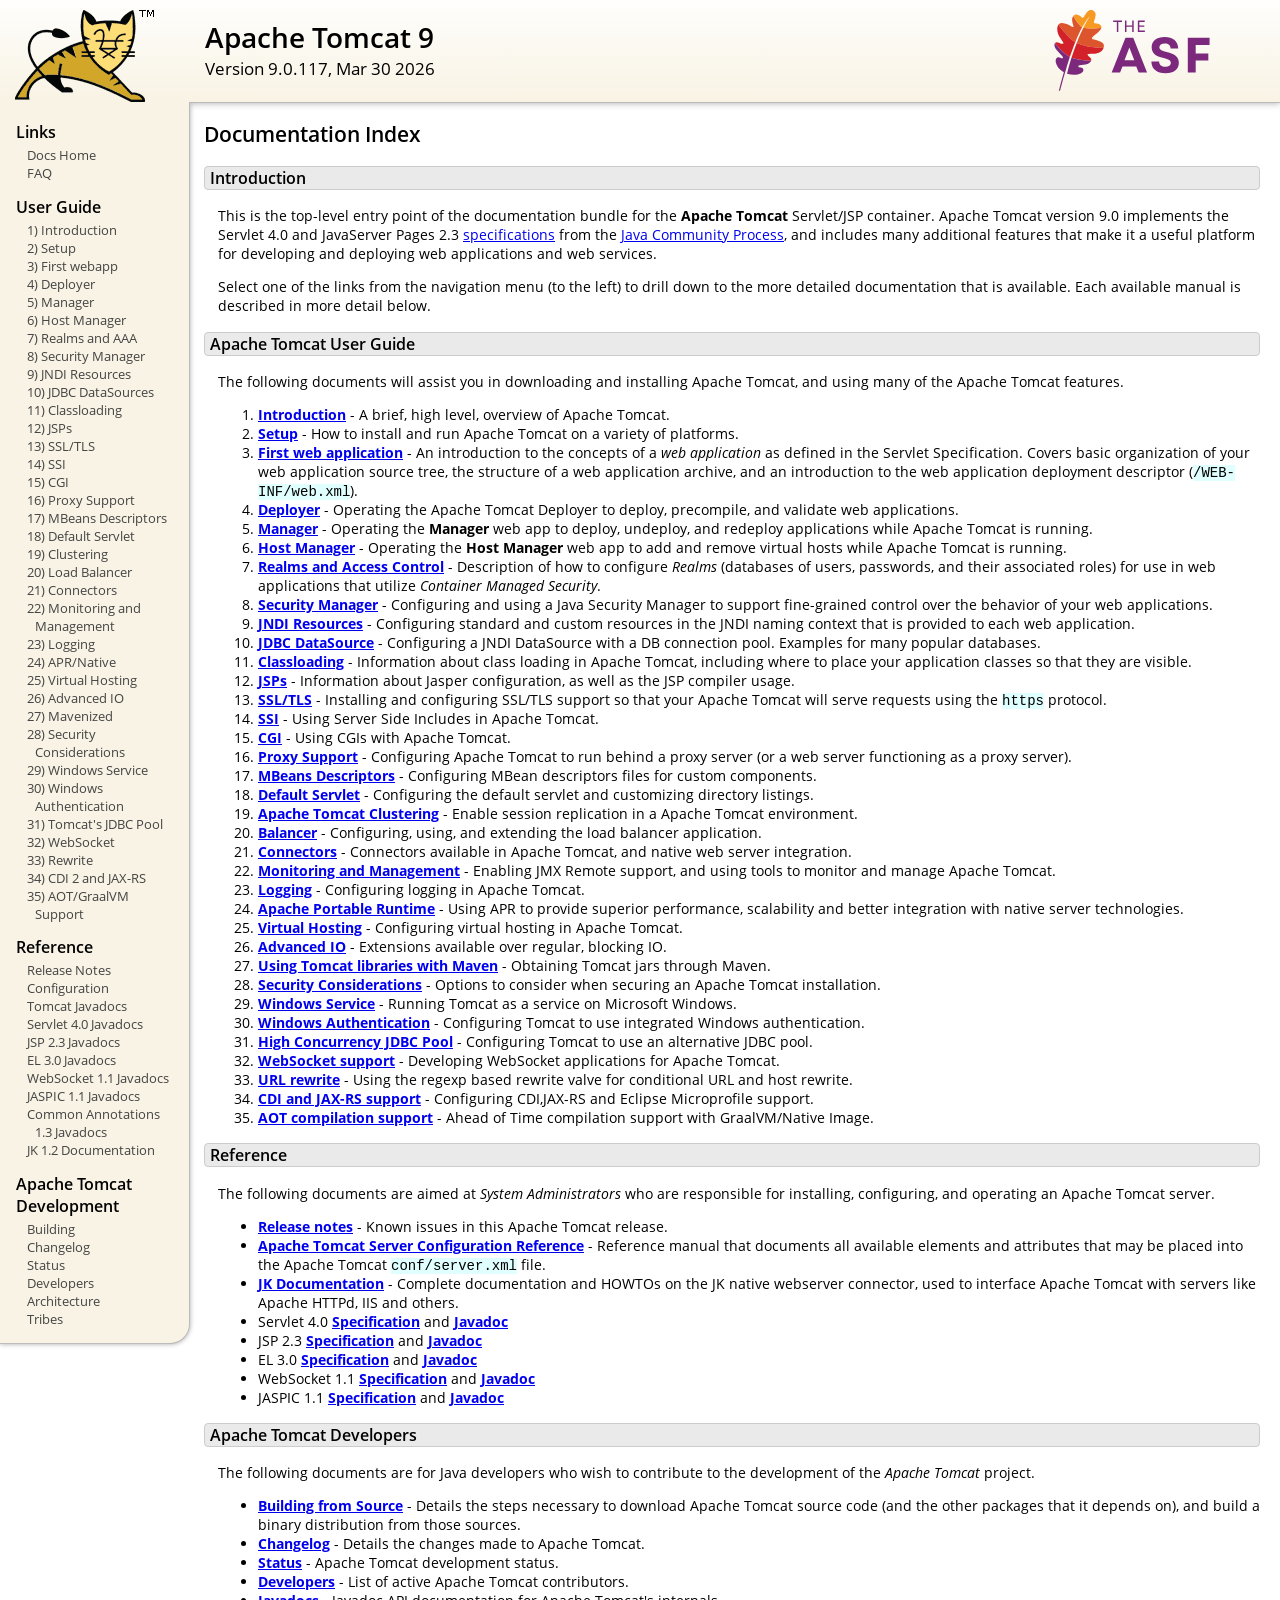
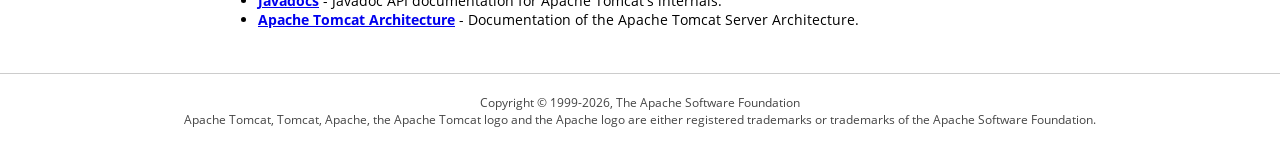
<file: apache-tomcat-9.0.117/webapps/docs/index.html>
<!DOCTYPE html SYSTEM "about:legacy-compat">
<html lang="en"><head><META http-equiv="Content-Type" content="text/html; charset=UTF-8"><link href="./images/docs-stylesheet.css" rel="stylesheet" type="text/css"><title>Apache Tomcat 9 (9.0.117) - Documentation Index</title></head><body><div id="wrapper"><header><div id="header"><div><div><div class="logo noPrint"><a href="https://tomcat.apache.org/"><img alt="Tomcat Home" src="./images/tomcat.png"></a></div><div style="height: 1px;"></div><div class="asfLogo noPrint"><a href="https://www.apache.org/" target="_blank"><img src="./images/asf-logo.svg" alt="The Apache Software Foundation" style="width: 266px; height: 83px;"></a></div><h1>Apache Tomcat 9</h1><div class="versionInfo">
            Version 9.0.117,
            <time datetime="2026-03-30">Mar 30 2026</time></div><div style="height: 1px;"></div><div style="clear: left;"></div></div></div></div></header><div id="middle"><div><div id="mainLeft" class="noprint"><div><nav><div><h2>Links</h2><ul><li><a href="index.html">Docs Home</a></li><li><a href="https://cwiki.apache.org/confluence/display/TOMCAT/FAQ">FAQ</a></li></ul></div><div><h2>User Guide</h2><ul><li><a href="introduction.html">1) Introduction</a></li><li><a href="setup.html">2) Setup</a></li><li><a href="appdev/index.html">3) First webapp</a></li><li><a href="deployer-howto.html">4) Deployer</a></li><li><a href="manager-howto.html">5) Manager</a></li><li><a href="host-manager-howto.html">6) Host Manager</a></li><li><a href="realm-howto.html">7) Realms and AAA</a></li><li><a href="security-manager-howto.html">8) Security Manager</a></li><li><a href="jndi-resources-howto.html">9) JNDI Resources</a></li><li><a href="jndi-datasource-examples-howto.html">10) JDBC DataSources</a></li><li><a href="class-loader-howto.html">11) Classloading</a></li><li><a href="jasper-howto.html">12) JSPs</a></li><li><a href="ssl-howto.html">13) SSL/TLS</a></li><li><a href="ssi-howto.html">14) SSI</a></li><li><a href="cgi-howto.html">15) CGI</a></li><li><a href="proxy-howto.html">16) Proxy Support</a></li><li><a href="mbeans-descriptors-howto.html">17) MBeans Descriptors</a></li><li><a href="default-servlet.html">18) Default Servlet</a></li><li><a href="cluster-howto.html">19) Clustering</a></li><li><a href="balancer-howto.html">20) Load Balancer</a></li><li><a href="connectors.html">21) Connectors</a></li><li><a href="monitoring.html">22) Monitoring and Management</a></li><li><a href="logging.html">23) Logging</a></li><li><a href="apr.html">24) APR/Native</a></li><li><a href="virtual-hosting-howto.html">25) Virtual Hosting</a></li><li><a href="aio.html">26) Advanced IO</a></li><li><a href="maven-jars.html">27) Mavenized</a></li><li><a href="security-howto.html">28) Security Considerations</a></li><li><a href="windows-service-howto.html">29) Windows Service</a></li><li><a href="windows-auth-howto.html">30) Windows Authentication</a></li><li><a href="jdbc-pool.html">31) Tomcat's JDBC Pool</a></li><li><a href="web-socket-howto.html">32) WebSocket</a></li><li><a href="rewrite.html">33) Rewrite</a></li><li><a href="cdi.html">34) CDI 2 and JAX-RS</a></li><li><a href="graal.html">35) AOT/GraalVM Support</a></li></ul></div><div><h2>Reference</h2><ul><li><a href="RELEASE-NOTES.txt">Release Notes</a></li><li><a href="config/index.html">Configuration</a></li><li><a href="api/index.html">Tomcat Javadocs</a></li><li><a href="servletapi/index.html">Servlet 4.0 Javadocs</a></li><li><a href="jspapi/index.html">JSP 2.3 Javadocs</a></li><li><a href="elapi/index.html">EL 3.0 Javadocs</a></li><li><a href="websocketapi/index.html">WebSocket 1.1 Javadocs</a></li><li><a href="jaspicapi/index.html">JASPIC 1.1 Javadocs</a></li><li><a href="annotationapi/index.html">Common Annotations 1.3 Javadocs</a></li><li><a href="https://tomcat.apache.org/connectors-doc/">JK 1.2 Documentation</a></li></ul></div><div><h2>Apache Tomcat Development</h2><ul><li><a href="building.html">Building</a></li><li><a href="changelog.html">Changelog</a></li><li><a href="https://cwiki.apache.org/confluence/display/TOMCAT/Tomcat+Versions">Status</a></li><li><a href="developers.html">Developers</a></li><li><a href="architecture/index.html">Architecture</a></li><li><a href="tribes/introduction.html">Tribes</a></li></ul></div></nav></div></div><div id="mainRight"><div id="content"><h2>Documentation Index</h2><h3 id="Introduction">Introduction</h3><div class="text">

<p>This is the top-level entry point of the documentation bundle for the
<strong>Apache Tomcat</strong> Servlet/JSP container.  Apache Tomcat version
9.0 implements the Servlet 4.0 and JavaServer Pages 2.3
<a href="https://cwiki.apache.org/confluence/display/TOMCAT/Specifications">specifications</a> from the
<a href="https://www.jcp.org">Java Community Process</a>, and includes many
additional features that make it a useful platform for developing and deploying
web applications and web services.</p>

<p>Select one of the links from the navigation menu (to the left) to drill
down to the more detailed documentation that is available.  Each available
manual is described in more detail below.</p>

</div><h3 id="Apache_Tomcat_User_Guide">Apache Tomcat User Guide</h3><div class="text">

<p>The following documents will assist you in downloading and installing
Apache Tomcat, and using many of the Apache Tomcat features.</p>

<ol>
<li><a href="introduction.html"><strong>Introduction</strong></a> - A
    brief, high level, overview of Apache Tomcat.</li>
<li><a href="setup.html"><strong>Setup</strong></a> - How to install and run
    Apache Tomcat on a variety of platforms.</li>
<li><a href="appdev/index.html"><strong>First web application</strong></a>
    - An introduction to the concepts of a <em>web application</em> as defined
    in the Servlet Specification.  Covers basic organization of your web application
    source tree, the structure of a web application archive, and an
    introduction to the web application deployment descriptor
    (<code>/WEB-INF/web.xml</code>).</li>
<li><a href="deployer-howto.html"><strong>Deployer</strong></a> -
    Operating the Apache Tomcat Deployer to deploy, precompile, and validate web
    applications.</li>
<li><a href="manager-howto.html"><strong>Manager</strong></a> -
    Operating the <strong>Manager</strong> web app to deploy, undeploy, and
    redeploy applications while Apache Tomcat is running.</li>
<li><a href="host-manager-howto.html"><strong>Host Manager</strong></a> -
    Operating the <strong>Host Manager</strong> web app to add and remove
    virtual hosts while Apache Tomcat is running.</li>
<li><a href="realm-howto.html"><strong>Realms and Access Control</strong></a>
    - Description of how to configure <em>Realms</em> (databases of users,
    passwords, and their associated roles) for use in web applications that
    utilize <em>Container Managed Security</em>.</li>
<li><a href="security-manager-howto.html"><strong>Security Manager</strong></a>
    - Configuring and using a Java Security Manager to
    support fine-grained control over the behavior of your web applications.
    </li>
<li><a href="jndi-resources-howto.html"><strong>JNDI Resources</strong></a>
    - Configuring standard and custom resources in the JNDI naming context
    that is provided to each web application.</li>
<li><a href="jndi-datasource-examples-howto.html">
    <strong>JDBC DataSource</strong></a>
    - Configuring a JNDI DataSource with a DB connection pool.
    Examples for many popular databases.</li>
<li><a href="class-loader-howto.html"><strong>Classloading</strong></a>
    - Information about class loading in Apache Tomcat, including where to place
    your application classes so that they are visible.</li>
<li><a href="jasper-howto.html"><strong>JSPs</strong></a>
    - Information about Jasper configuration, as well as the JSP compiler
    usage.</li>
<li><a href="ssl-howto.html"><strong>SSL/TLS</strong></a> -
    Installing and configuring SSL/TLS support so that your Apache Tomcat will
    serve requests using the <code>https</code> protocol.</li>
<li><a href="ssi-howto.html"><strong>SSI</strong></a> -
    Using Server Side Includes in Apache Tomcat.</li>
<li><a href="cgi-howto.html"><strong>CGI</strong></a> -
    Using CGIs with Apache Tomcat.</li>
<li><a href="proxy-howto.html"><strong>Proxy Support</strong></a> -
    Configuring Apache Tomcat to run behind a proxy server (or a web server
    functioning as a proxy server).</li>
<li><a href="mbeans-descriptors-howto.html"><strong>MBeans Descriptors</strong></a> -
    Configuring MBean descriptors files for custom components.</li>
<li><a href="default-servlet.html"><strong>Default Servlet</strong></a> -
    Configuring the default servlet and customizing directory listings.</li>
<li><a href="cluster-howto.html"><strong>Apache Tomcat Clustering</strong></a> -
    Enable session replication in a Apache Tomcat environment.</li>
<li><a href="balancer-howto.html"><strong>Balancer</strong></a> -
    Configuring, using, and extending the load balancer application.</li>
<li><a href="connectors.html"><strong>Connectors</strong></a> -
    Connectors available in Apache Tomcat, and native web server integration.</li>
<li><a href="monitoring.html"><strong>Monitoring and Management</strong></a> -
    Enabling JMX Remote support, and using tools to monitor and manage Apache Tomcat.</li>
<li><a href="logging.html"><strong>Logging</strong></a> -
    Configuring logging in Apache Tomcat.</li>
<li><a href="apr.html"><strong>Apache Portable Runtime</strong></a> -
    Using APR to provide superior performance, scalability and better
    integration with native server technologies.</li>
<li><a href="virtual-hosting-howto.html"><strong>Virtual Hosting</strong></a> -
    Configuring virtual hosting in Apache Tomcat.</li>
<li><a href="aio.html"><strong>Advanced IO</strong></a> -
    Extensions available over regular, blocking IO.</li>
<li><a href="maven-jars.html"><strong>Using Tomcat libraries with Maven</strong></a> -
    Obtaining Tomcat jars through Maven.</li>
<li><a href="security-howto.html"><strong>Security Considerations</strong></a> -
    Options to consider when securing an Apache Tomcat installation.</li>
<li><a href="windows-service-howto.html"><strong>Windows Service</strong></a> -
    Running Tomcat as a service on Microsoft Windows.</li>
<li><a href="windows-auth-howto.html"><strong>Windows Authentication</strong></a> -
    Configuring Tomcat to use integrated Windows authentication.</li>
<li><a href="jdbc-pool.html"><strong>High Concurrency JDBC Pool</strong></a> -
    Configuring Tomcat to use an alternative JDBC pool.</li>
<li><a href="web-socket-howto.html"><strong>WebSocket support</strong></a> -
    Developing WebSocket applications for Apache Tomcat.</li>
<li><a href="rewrite.html"><strong>URL rewrite</strong></a> -
    Using the regexp based rewrite valve for conditional URL and host rewrite.</li>
<li><a href="cdi.html"><strong>CDI and JAX-RS support</strong></a> -
    Configuring CDI,JAX-RS and Eclipse Microprofile support.</li>
<li><a href="graal.html"><strong>AOT compilation support</strong></a> -
    Ahead of Time compilation support with GraalVM/Native Image.</li>
</ol>

</div><h3 id="Reference">Reference</h3><div class="text">

<p>The following documents are aimed at <em>System Administrators</em> who
are responsible for installing, configuring, and operating an Apache Tomcat server.
</p>
<ul>
<li><a href="RELEASE-NOTES.txt"><strong>Release notes</strong></a>
    - Known issues in this Apache Tomcat release.
    </li>
<li><a href="config/index.html"><strong>Apache Tomcat Server Configuration Reference</strong></a>
    - Reference manual that documents all available elements and attributes
      that may be placed into the Apache Tomcat <code>conf/server.xml</code> file.
    </li>
<li><a href="https://tomcat.apache.org/connectors-doc/index.html"><strong>JK Documentation</strong></a>
    - Complete documentation and HOWTOs on the JK native webserver connector,
      used to interface Apache Tomcat with servers like Apache HTTPd, IIS
      and others.</li>
<li>Servlet 4.0
    <a href="https://jcp.org/aboutJava/communityprocess/final/jsr369/index.html">
    <strong>Specification</strong></a> and
    <a href="https://javaee.github.io/javaee-spec/javadocs/javax/servlet/package-summary.html">
    <strong>Javadoc</strong></a>
    </li>
<li>JSP 2.3
    <a href="https://jcp.org/aboutJava/communityprocess/mrel/jsr245/index2.html">
    <strong>Specification</strong></a> and
    <a href="http://docs.oracle.com/javaee/7/api/javax/servlet/jsp/package-summary.html">
    <strong>Javadoc</strong></a>
    </li>
<li>EL 3.0
    <a href="https://jcp.org/aboutJava/communityprocess/final/jsr341/index.html">
    <strong>Specification</strong></a> and
    <a href="http://docs.oracle.com/javaee/7/api/javax/el/package-summary.html">
    <strong>Javadoc</strong></a>
    </li>
<li>WebSocket 1.1
    <a href="https://jcp.org/aboutJava/communityprocess/mrel/jsr356/index.html">
    <strong>Specification</strong></a> and
    <a href="http://docs.oracle.com/javaee/7/api/javax/websocket/package-summary.html">
    <strong>Javadoc</strong></a>
    </li>
<li>JASPIC 1.1
    <a href="https://jcp.org/aboutJava/communityprocess/mrel/jsr196/index.html">
    <strong>Specification</strong></a> and
    <a href="http://docs.oracle.com/javaee/7/api/javax/security/auth/message/package-summary.html">
    <strong>Javadoc</strong></a>
    </li>
</ul>

</div><h3 id="Apache_Tomcat_Developers">Apache Tomcat Developers</h3><div class="text">

<p>The following documents are for Java developers who wish to contribute to
the development of the <em>Apache Tomcat</em> project.</p>
<ul>
<li><a href="building.html"><strong>Building from Source</strong></a> -
    Details the steps necessary to download Apache Tomcat source code (and the
    other packages that it depends on), and build a binary distribution from
    those sources.
    </li>
<li><a href="changelog.html"><strong>Changelog</strong></a> - Details the
    changes made to Apache Tomcat.
    </li>
<li><a href="https://wiki.apache.org/tomcat/TomcatVersions"><strong>Status</strong></a> -
    Apache Tomcat development status.
    </li>
<li><a href="developers.html"><strong>Developers</strong></a> - List of active
    Apache Tomcat contributors.
    </li>
<li><a href="api/index.html"><strong>Javadocs</strong></a>
    - Javadoc API documentation for Apache Tomcat's internals.</li>
<li><a href="architecture/index.html"><strong>Apache Tomcat Architecture</strong></a>
    - Documentation of the Apache Tomcat Server Architecture.</li>
</ul>

</div></div></div></div></div><footer><div id="footer">
    Copyright &copy; 1999-2026, The Apache Software Foundation
    <br>
    Apache Tomcat, Tomcat, Apache, the Apache Tomcat logo and the Apache logo
    are either registered trademarks or trademarks of the Apache Software
    Foundation.
    </div></footer></div></body></html>
</file>
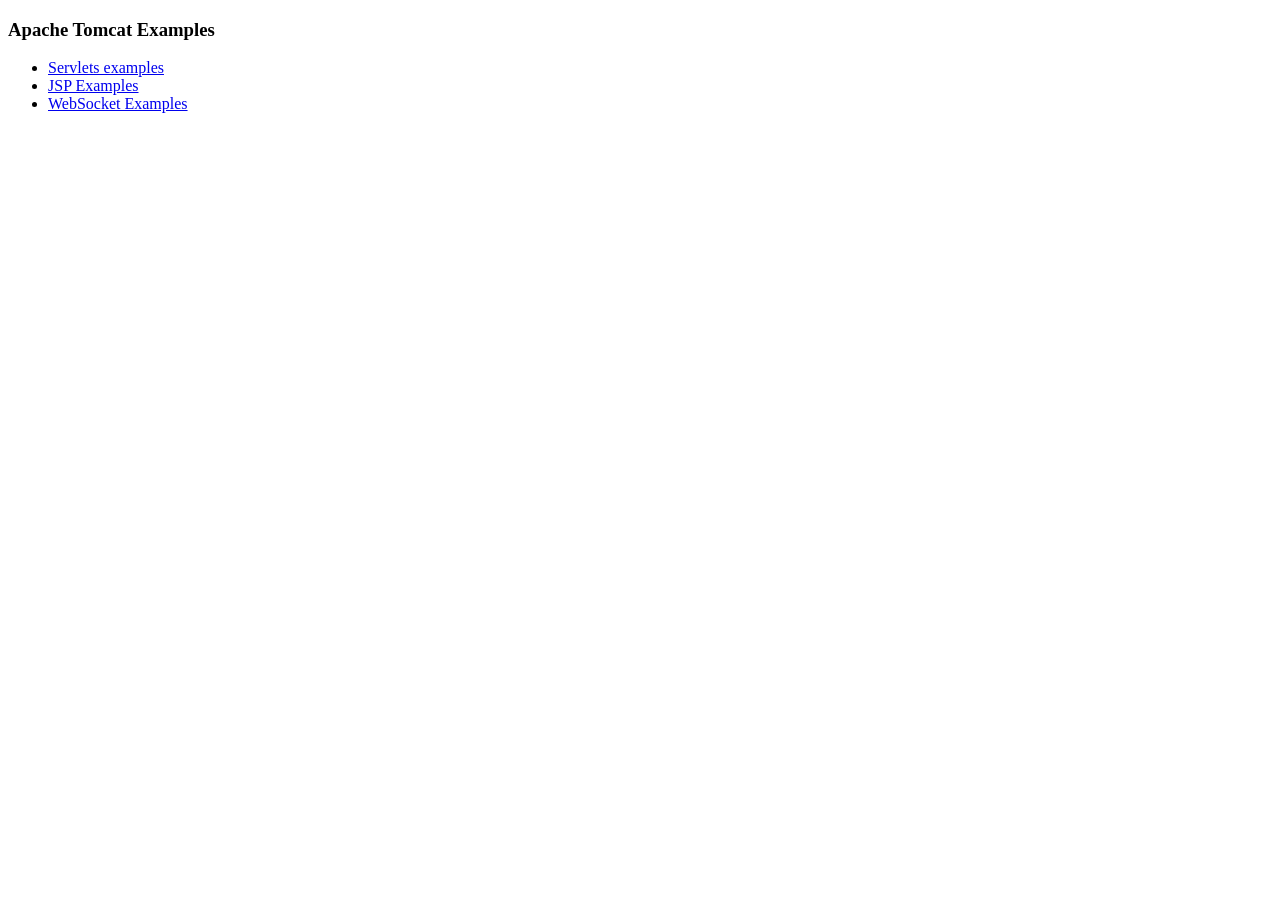
<file: apache-tomcat-9.0.117/webapps/examples/index.html>
<!--
  Licensed to the Apache Software Foundation (ASF) under one or more
  contributor license agreements.  See the NOTICE file distributed with
  this work for additional information regarding copyright ownership.
  The ASF licenses this file to You under the Apache License, Version 2.0
  (the "License"); you may not use this file except in compliance with
  the License.  You may obtain a copy of the License at

      http://www.apache.org/licenses/LICENSE-2.0

  Unless required by applicable law or agreed to in writing, software
  distributed under the License is distributed on an "AS IS" BASIS,
  WITHOUT WARRANTIES OR CONDITIONS OF ANY KIND, either express or implied.
  See the License for the specific language governing permissions and
  limitations under the License.
-->
<!DOCTYPE HTML><html lang="en"><head>
<meta charset="UTF-8">
<title>Apache Tomcat Examples</title>
</head>
<body>
<p>
<h3>Apache Tomcat Examples</H3>
<p></p>
<ul>
<li><a href="servlets">Servlets examples</a></li>
<li><a href="jsp">JSP Examples</a></li>
<li><a href="websocket/index.xhtml">WebSocket Examples</a></li>
</ul>
</body></html>
</file>
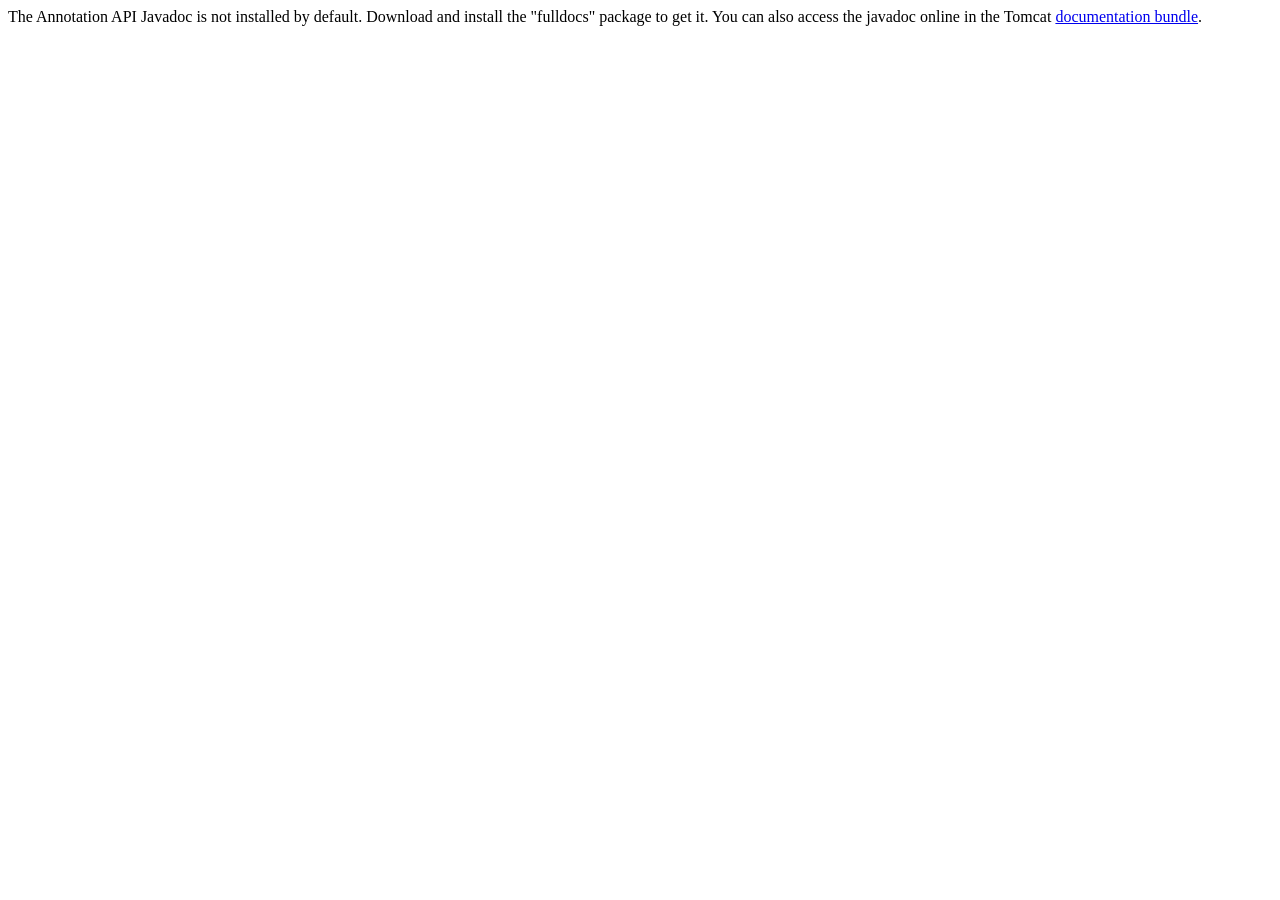
<file: apache-tomcat-9.0.117/webapps/docs/annotationapi/index.html>
<!--
  Licensed to the Apache Software Foundation (ASF) under one or more
  contributor license agreements.  See the NOTICE file distributed with
  this work for additional information regarding copyright ownership.
  The ASF licenses this file to You under the Apache License, Version 2.0
  (the "License"); you may not use this file except in compliance with
  the License.  You may obtain a copy of the License at

      http://www.apache.org/licenses/LICENSE-2.0

  Unless required by applicable law or agreed to in writing, software
  distributed under the License is distributed on an "AS IS" BASIS,
  WITHOUT WARRANTIES OR CONDITIONS OF ANY KIND, either express or implied.
  See the License for the specific language governing permissions and
  limitations under the License.
-->
<!DOCTYPE html>
<html>
<head>
    <meta charset="UTF-8" />
    <title>API docs</title>
</head>

<body>

The Annotation API Javadoc is not installed by default. Download and install
the "fulldocs" package to get it.

You can also access the javadoc online in the Tomcat
<a href="https://tomcat.apache.org/tomcat-9.0-doc/">
    documentation bundle</a>.

</body>
</html>
</file>
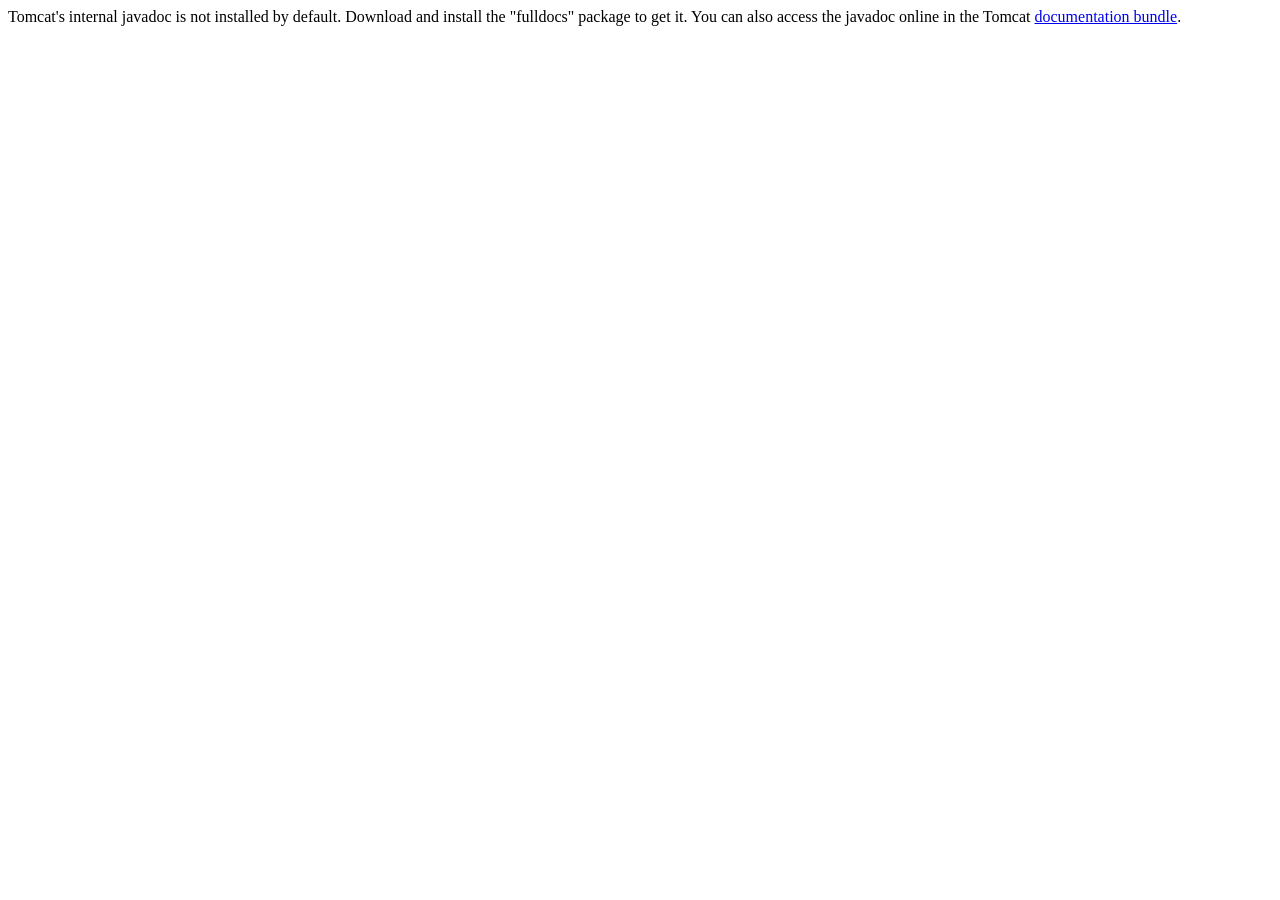
<file: apache-tomcat-9.0.117/webapps/docs/api/index.html>
<!--
  Licensed to the Apache Software Foundation (ASF) under one or more
  contributor license agreements.  See the NOTICE file distributed with
  this work for additional information regarding copyright ownership.
  The ASF licenses this file to You under the Apache License, Version 2.0
  (the "License"); you may not use this file except in compliance with
  the License.  You may obtain a copy of the License at

      http://www.apache.org/licenses/LICENSE-2.0

  Unless required by applicable law or agreed to in writing, software
  distributed under the License is distributed on an "AS IS" BASIS,
  WITHOUT WARRANTIES OR CONDITIONS OF ANY KIND, either express or implied.
  See the License for the specific language governing permissions and
  limitations under the License.
-->
<!DOCTYPE html>
<html>
    <head>
    <meta charset="UTF-8" />
    <title>API docs</title>
</head>

<body>

Tomcat's internal javadoc is not installed by default. Download and install
the "fulldocs" package to get it.

You can also access the javadoc online in the Tomcat
<a href="https://tomcat.apache.org/tomcat-9.0-doc/">
documentation bundle</a>.

</body>
</html>
</file>
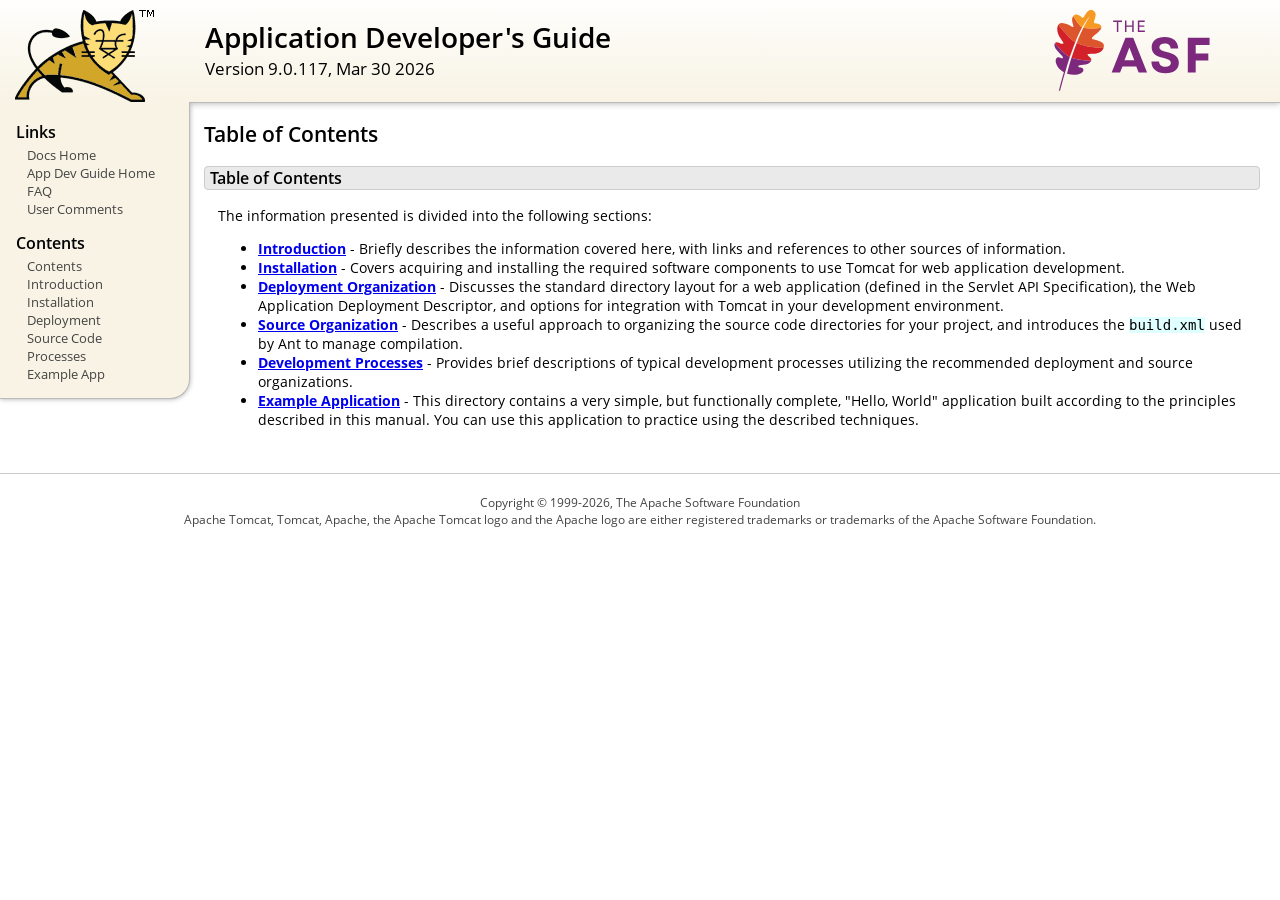
<file: apache-tomcat-9.0.117/webapps/docs/appdev/index.html>
<!DOCTYPE html SYSTEM "about:legacy-compat">
<html lang="en"><head><META http-equiv="Content-Type" content="text/html; charset=UTF-8"><link href="../images/docs-stylesheet.css" rel="stylesheet" type="text/css"><title>Application Developer's Guide (9.0.117) - Table of Contents</title></head><body><div id="wrapper"><header><div id="header"><div><div><div class="logo noPrint"><a href="https://tomcat.apache.org/"><img alt="Tomcat Home" src="../images/tomcat.png"></a></div><div style="height: 1px;"></div><div class="asfLogo noPrint"><a href="https://www.apache.org/" target="_blank"><img src="../images/asf-logo.svg" alt="The Apache Software Foundation" style="width: 266px; height: 83px;"></a></div><h1>Application Developer's Guide</h1><div class="versionInfo">
            Version 9.0.117,
            <time datetime="2026-03-30">Mar 30 2026</time></div><div style="height: 1px;"></div><div style="clear: left;"></div></div></div></div></header><div id="middle"><div><div id="mainLeft" class="noprint"><div><nav><div><h2>Links</h2><ul><li><a href="../index.html">Docs Home</a></li><li><a href="index.html">App Dev Guide Home</a></li><li><a href="https://cwiki.apache.org/confluence/display/TOMCAT/FAQ">FAQ</a></li><li><a href="#comments_section">User Comments</a></li></ul></div><div><h2>Contents</h2><ul><li><a href="index.html">Contents</a></li><li><a href="introduction.html">Introduction</a></li><li><a href="installation.html">Installation</a></li><li><a href="deployment.html">Deployment</a></li><li><a href="source.html">Source Code</a></li><li><a href="processes.html">Processes</a></li><li><a href="sample/">Example App</a></li></ul></div></nav></div></div><div id="mainRight"><div id="content"><h2>Table of Contents</h2><h3 id="Table_of_Contents">Table of Contents</h3><div class="text">

<p>The information presented is divided into the following sections:</p>
<ul>
<li><a href="introduction.html"><strong>Introduction</strong></a> -
    Briefly describes the information covered here, with
    links and references to other sources of information.</li>
<li><a href="installation.html"><strong>Installation</strong></a> -
    Covers acquiring and installing the required software
    components to use Tomcat for web application development.</li>
<li><a href="deployment.html"><strong>Deployment Organization</strong></a> -
    Discusses the standard directory layout for a web application
    (defined in the Servlet API Specification), the Web Application
    Deployment Descriptor, and options for integration with Tomcat
    in your development environment.</li>
<li><a href="source.html"><strong>Source Organization</strong></a> -
    Describes a useful approach to organizing the source code
    directories for your project, and introduces the
    <code>build.xml</code> used by Ant to manage compilation.</li>
<li><a href="processes.html"><strong>Development Processes</strong></a> -
    Provides brief descriptions of typical development processes
    utilizing the recommended deployment and source organizations.</li>
<li><a href="sample/" target="_blank"><strong>Example Application</strong></a> -
    This directory contains a very simple, but functionally complete,
    "Hello, World" application built according to the principles
    described in this manual.  You can use this application to
    practice using the described techniques.</li>
</ul>

</div></div></div></div></div><footer><div id="footer">
    Copyright &copy; 1999-2026, The Apache Software Foundation
    <br>
    Apache Tomcat, Tomcat, Apache, the Apache Tomcat logo and the Apache logo
    are either registered trademarks or trademarks of the Apache Software
    Foundation.
    </div></footer></div></body></html>
</file>
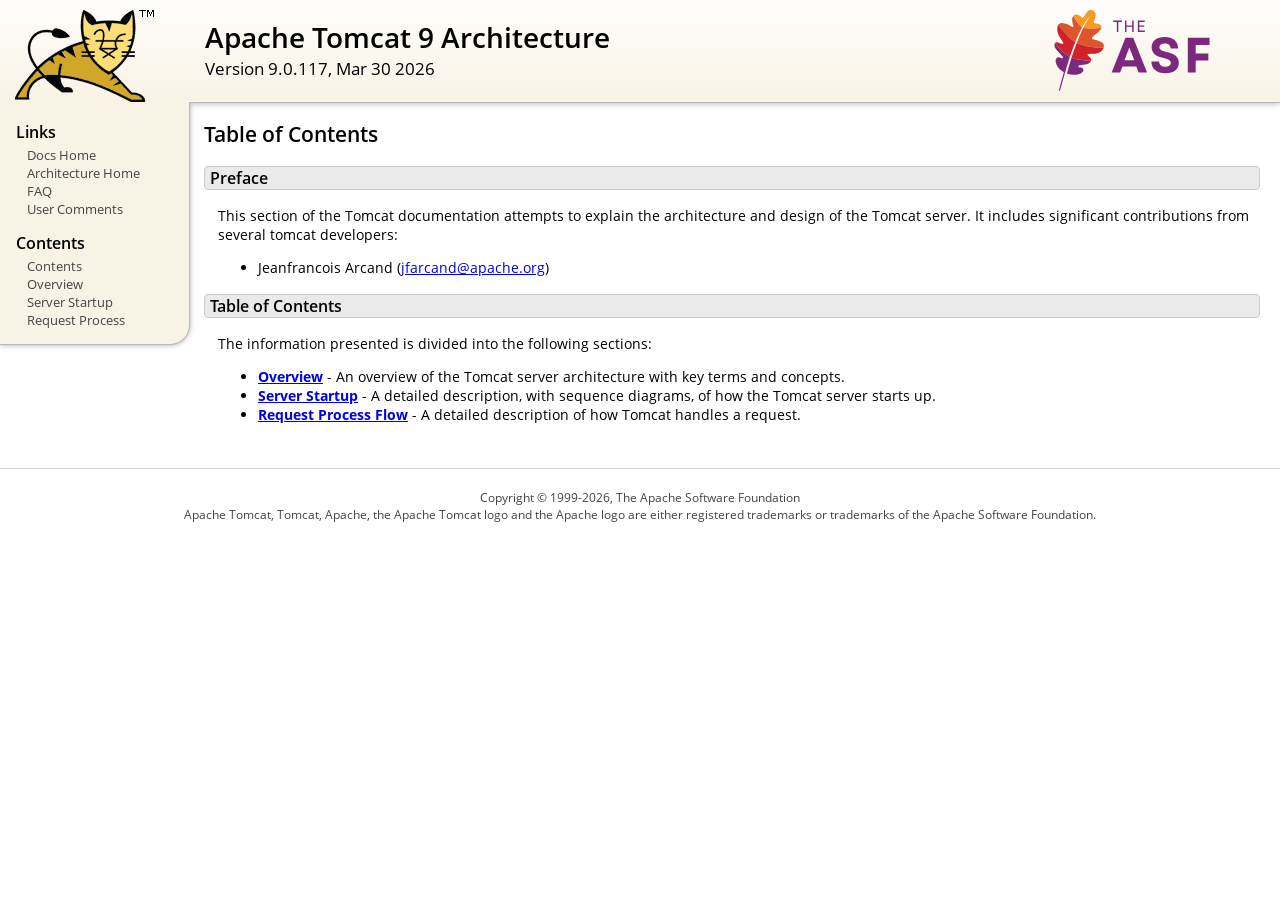
<file: apache-tomcat-9.0.117/webapps/docs/architecture/index.html>
<!DOCTYPE html SYSTEM "about:legacy-compat">
<html lang="en"><head><META http-equiv="Content-Type" content="text/html; charset=UTF-8"><link href="../images/docs-stylesheet.css" rel="stylesheet" type="text/css"><title>Apache Tomcat 9 Architecture (9.0.117) - Table of Contents</title></head><body><div id="wrapper"><header><div id="header"><div><div><div class="logo noPrint"><a href="https://tomcat.apache.org/"><img alt="Tomcat Home" src="../images/tomcat.png"></a></div><div style="height: 1px;"></div><div class="asfLogo noPrint"><a href="https://www.apache.org/" target="_blank"><img src="../images/asf-logo.svg" alt="The Apache Software Foundation" style="width: 266px; height: 83px;"></a></div><h1>Apache Tomcat 9 Architecture</h1><div class="versionInfo">
            Version 9.0.117,
            <time datetime="2026-03-30">Mar 30 2026</time></div><div style="height: 1px;"></div><div style="clear: left;"></div></div></div></div></header><div id="middle"><div><div id="mainLeft" class="noprint"><div><nav><div><h2>Links</h2><ul><li><a href="../index.html">Docs Home</a></li><li><a href="index.html">Architecture Home</a></li><li><a href="https://cwiki.apache.org/confluence/display/TOMCAT/FAQ">FAQ</a></li><li><a href="#comments_section">User Comments</a></li></ul></div><div><h2>Contents</h2><ul><li><a href="index.html">Contents</a></li><li><a href="overview.html">Overview</a></li><li><a href="startup.html">Server Startup</a></li><li><a href="requestProcess.html">Request Process</a></li></ul></div></nav></div></div><div id="mainRight"><div id="content"><h2>Table of Contents</h2><h3 id="Preface">Preface</h3><div class="text">

<p>This section of the Tomcat documentation attempts to explain
the architecture and design of the Tomcat server.  It includes significant
contributions from several tomcat developers:
</p>
<ul>
<li>Jeanfrancois Arcand
    (<a href="mailto:jfarcand@apache.org">jfarcand@apache.org</a>)</li>
</ul>

</div><h3 id="Table_of_Contents">Table of Contents</h3><div class="text">

<p>The information presented is divided into the following sections:</p>
<ul>
<li><a href="overview.html"><strong>Overview</strong></a> -
    An overview of the Tomcat server architecture with key terms
    and concepts.</li>
<li><a href="startup.html"><strong>Server Startup</strong></a> -
    A detailed description, with sequence diagrams, of how the Tomcat
    server starts up.</li>
<li><a href="requestProcess.html"><strong>Request Process Flow</strong></a> -
    A detailed description of how Tomcat handles a request.</li>
</ul>

</div></div></div></div></div><footer><div id="footer">
    Copyright &copy; 1999-2026, The Apache Software Foundation
    <br>
    Apache Tomcat, Tomcat, Apache, the Apache Tomcat logo and the Apache logo
    are either registered trademarks or trademarks of the Apache Software
    Foundation.
    </div></footer></div></body></html>
</file>
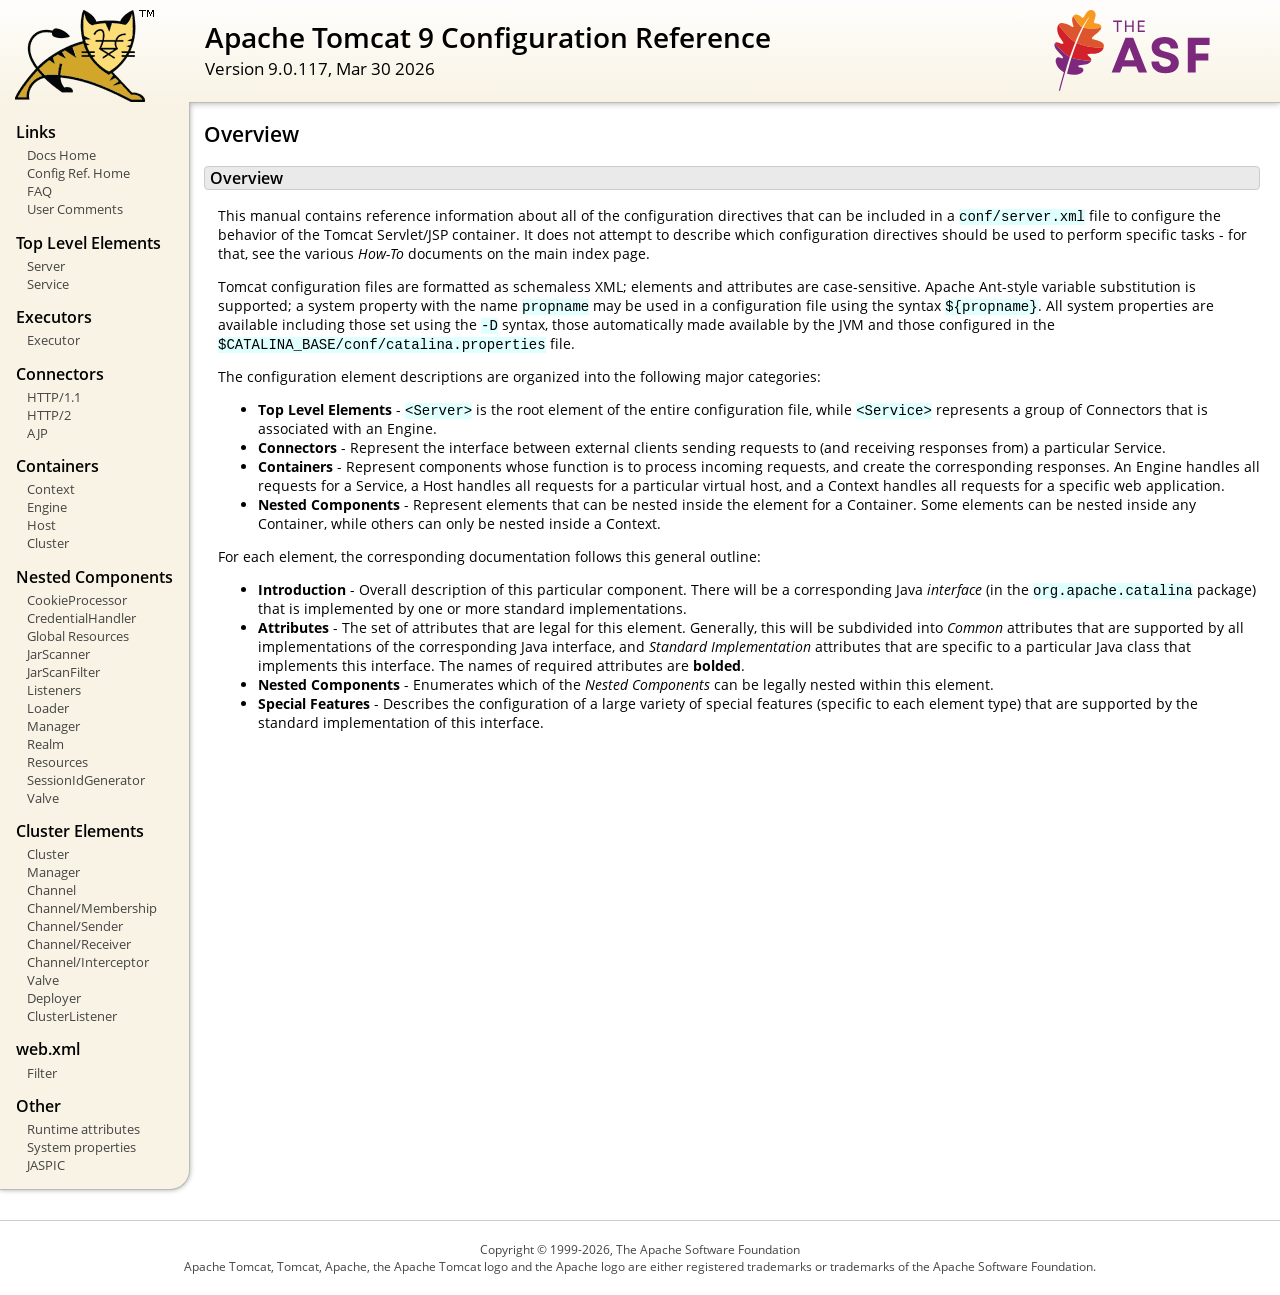
<file: apache-tomcat-9.0.117/webapps/docs/config/index.html>
<!DOCTYPE html SYSTEM "about:legacy-compat">
<html lang="en"><head><META http-equiv="Content-Type" content="text/html; charset=UTF-8"><link href="../images/docs-stylesheet.css" rel="stylesheet" type="text/css"><title>Apache Tomcat 9 Configuration Reference (9.0.117) - Overview</title></head><body><div id="wrapper"><header><div id="header"><div><div><div class="logo noPrint"><a href="https://tomcat.apache.org/"><img alt="Tomcat Home" src="../images/tomcat.png"></a></div><div style="height: 1px;"></div><div class="asfLogo noPrint"><a href="https://www.apache.org/" target="_blank"><img src="../images/asf-logo.svg" alt="The Apache Software Foundation" style="width: 266px; height: 83px;"></a></div><h1>Apache Tomcat 9 Configuration Reference</h1><div class="versionInfo">
            Version 9.0.117,
            <time datetime="2026-03-30">Mar 30 2026</time></div><div style="height: 1px;"></div><div style="clear: left;"></div></div></div></div></header><div id="middle"><div><div id="mainLeft" class="noprint"><div><nav><div><h2>Links</h2><ul><li><a href="../index.html">Docs Home</a></li><li><a href="index.html">Config Ref. Home</a></li><li><a href="https://cwiki.apache.org/confluence/display/TOMCAT/FAQ">FAQ</a></li><li><a href="#comments_section">User Comments</a></li></ul></div><div><h2>Top Level Elements</h2><ul><li><a href="server.html">Server</a></li><li><a href="service.html">Service</a></li></ul></div><div><h2>Executors</h2><ul><li><a href="executor.html">Executor</a></li></ul></div><div><h2>Connectors</h2><ul><li><a href="http.html">HTTP/1.1</a></li><li><a href="http2.html">HTTP/2</a></li><li><a href="ajp.html">AJP</a></li></ul></div><div><h2>Containers</h2><ul><li><a href="context.html">Context</a></li><li><a href="engine.html">Engine</a></li><li><a href="host.html">Host</a></li><li><a href="cluster.html">Cluster</a></li></ul></div><div><h2>Nested Components</h2><ul><li><a href="cookie-processor.html">CookieProcessor</a></li><li><a href="credentialhandler.html">CredentialHandler</a></li><li><a href="globalresources.html">Global Resources</a></li><li><a href="jar-scanner.html">JarScanner</a></li><li><a href="jar-scan-filter.html">JarScanFilter</a></li><li><a href="listeners.html">Listeners</a></li><li><a href="loader.html">Loader</a></li><li><a href="manager.html">Manager</a></li><li><a href="realm.html">Realm</a></li><li><a href="resources.html">Resources</a></li><li><a href="sessionidgenerator.html">SessionIdGenerator</a></li><li><a href="valve.html">Valve</a></li></ul></div><div><h2>Cluster Elements</h2><ul><li><a href="cluster.html">Cluster</a></li><li><a href="cluster-manager.html">Manager</a></li><li><a href="cluster-channel.html">Channel</a></li><li><a href="cluster-membership.html">Channel/Membership</a></li><li><a href="cluster-sender.html">Channel/Sender</a></li><li><a href="cluster-receiver.html">Channel/Receiver</a></li><li><a href="cluster-interceptor.html">Channel/Interceptor</a></li><li><a href="cluster-valve.html">Valve</a></li><li><a href="cluster-deployer.html">Deployer</a></li><li><a href="cluster-listener.html">ClusterListener</a></li></ul></div><div><h2>web.xml</h2><ul><li><a href="filter.html">Filter</a></li></ul></div><div><h2>Other</h2><ul><li><a href="runtime-attributes.html">Runtime attributes</a></li><li><a href="systemprops.html">System properties</a></li><li><a href="jaspic.html">JASPIC</a></li></ul></div></nav></div></div><div id="mainRight"><div id="content"><h2>Overview</h2><h3 id="Overview">Overview</h3><div class="text">

<p>This manual contains reference information about all of the configuration
directives that can be included in a <code>conf/server.xml</code> file to
configure the behavior of the Tomcat Servlet/JSP container.  It does not
attempt to describe which configuration directives should be used to perform
specific tasks - for that, see the various <em>How-To</em> documents on the
main index page.</p>

<p>Tomcat configuration files are formatted as schemaless XML; elements and
attributes are case-sensitive. Apache Ant-style variable substitution
is supported; a system property with the name <code>propname</code> may be
used in a configuration file using the syntax <code>${propname}</code>. All
system properties are available including those set using the <code>-D</code>
syntax, those automatically made available by the JVM and those configured in
the <code>$CATALINA_BASE/conf/catalina.properties</code> file.
</p>

<p>The configuration element descriptions are organized into the following
major categories:</p>
<ul>
<li><strong>Top Level Elements</strong> - <code>&lt;Server&gt;</code> is the
    root element of the entire configuration file, while
    <code>&lt;Service&gt;</code> represents a group of Connectors that is
    associated with an Engine.</li>
<li><strong>Connectors</strong> - Represent the interface between external
    clients sending requests to (and receiving responses from) a particular
    Service.</li>
<li><strong>Containers</strong> - Represent components whose function is to
    process incoming requests, and create the corresponding responses.
    An Engine handles all requests for a Service, a Host handles all requests
    for a particular virtual host, and a Context handles all requests for a
    specific web application.</li>
<li><strong>Nested Components</strong> - Represent elements that can be
    nested inside the element for a Container.  Some elements can be nested
    inside any Container, while others can only be nested inside a
    Context.</li>
</ul>

<p>For each element, the corresponding documentation follows this general
outline:</p>
<ul>
<li><strong>Introduction</strong> - Overall description of this particular
    component.  There will be a corresponding Java <em>interface</em> (in
    the <code>org.apache.catalina</code> package) that is implemented by one
    or more standard implementations.</li>
<li><strong>Attributes</strong> - The set of attributes that are legal for
    this element.  Generally, this will be subdivided into <em>Common</em>
    attributes that are supported by all implementations of the corresponding
    Java interface, and <em>Standard Implementation</em> attributes that are
    specific to a particular Java class that implements this interface.
    The names of required attributes are <strong>bolded</strong>.</li>
<li><strong>Nested Components</strong> - Enumerates which of the <em>Nested
    Components</em> can be legally nested within this element.</li>
<li><strong>Special Features</strong> - Describes the configuration of a large
    variety of special features (specific to each element type) that are
    supported by the standard implementation of this interface.</li>
</ul>

</div></div></div></div></div><footer><div id="footer">
    Copyright &copy; 1999-2026, The Apache Software Foundation
    <br>
    Apache Tomcat, Tomcat, Apache, the Apache Tomcat logo and the Apache logo
    are either registered trademarks or trademarks of the Apache Software
    Foundation.
    </div></footer></div></body></html>
</file>
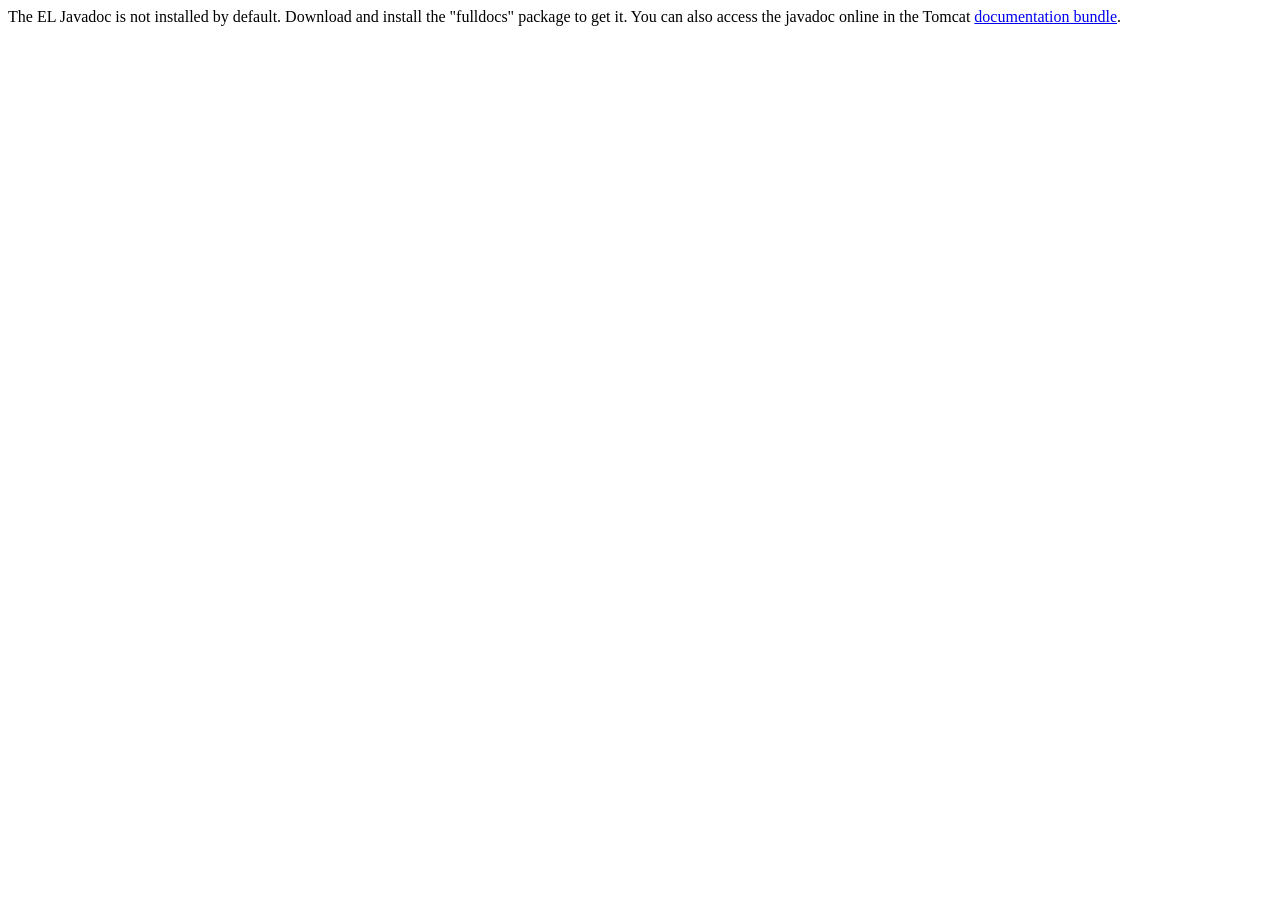
<file: apache-tomcat-9.0.117/webapps/docs/elapi/index.html>
<!--
  Licensed to the Apache Software Foundation (ASF) under one or more
  contributor license agreements.  See the NOTICE file distributed with
  this work for additional information regarding copyright ownership.
  The ASF licenses this file to You under the Apache License, Version 2.0
  (the "License"); you may not use this file except in compliance with
  the License.  You may obtain a copy of the License at

      http://www.apache.org/licenses/LICENSE-2.0

  Unless required by applicable law or agreed to in writing, software
  distributed under the License is distributed on an "AS IS" BASIS,
  WITHOUT WARRANTIES OR CONDITIONS OF ANY KIND, either express or implied.
  See the License for the specific language governing permissions and
  limitations under the License.
-->
<!DOCTYPE html>
<html>
    <head>
    <meta charset="UTF-8" />
    <title>API docs</title>
</head>

<body>

The EL Javadoc is not installed by default. Download and install
the "fulldocs" package to get it.

You can also access the javadoc online in the Tomcat
<a href="https://tomcat.apache.org/tomcat-9.0-doc/">
documentation bundle</a>.

</body>
</html>
</file>
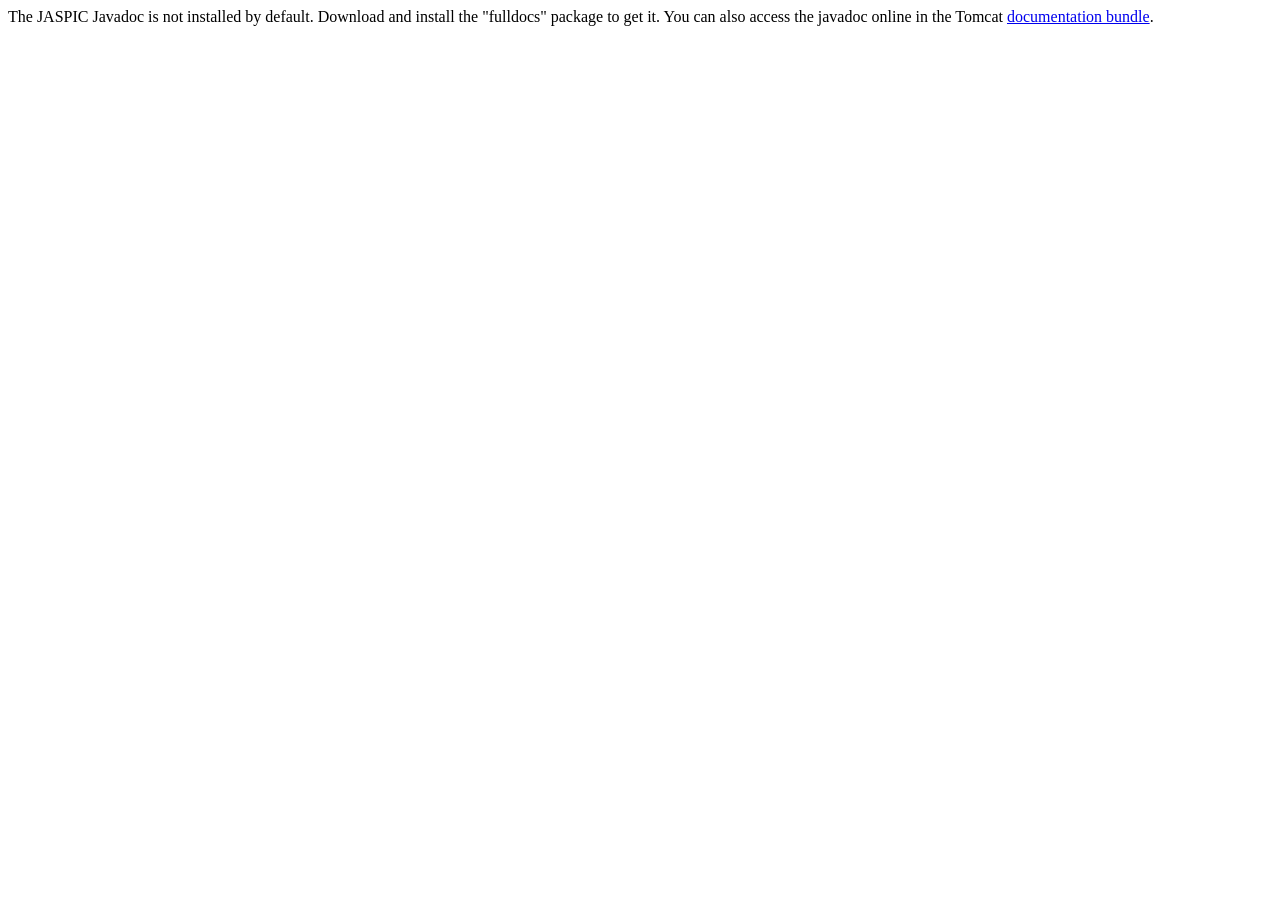
<file: apache-tomcat-9.0.117/webapps/docs/jaspicapi/index.html>
<!--
  Licensed to the Apache Software Foundation (ASF) under one or more
  contributor license agreements.  See the NOTICE file distributed with
  this work for additional information regarding copyright ownership.
  The ASF licenses this file to You under the Apache License, Version 2.0
  (the "License"); you may not use this file except in compliance with
  the License.  You may obtain a copy of the License at

      http://www.apache.org/licenses/LICENSE-2.0

  Unless required by applicable law or agreed to in writing, software
  distributed under the License is distributed on an "AS IS" BASIS,
  WITHOUT WARRANTIES OR CONDITIONS OF ANY KIND, either express or implied.
  See the License for the specific language governing permissions and
  limitations under the License.
-->
<!DOCTYPE html>
<html>
<head>
    <meta charset="UTF-8" />
    <title>API docs</title>
</head>

<body>

The JASPIC Javadoc is not installed by default. Download and install
the "fulldocs" package to get it.

You can also access the javadoc online in the Tomcat
<a href="https://tomcat.apache.org/tomcat-9.0-doc/">
    documentation bundle</a>.

</body>
</html>
</file>
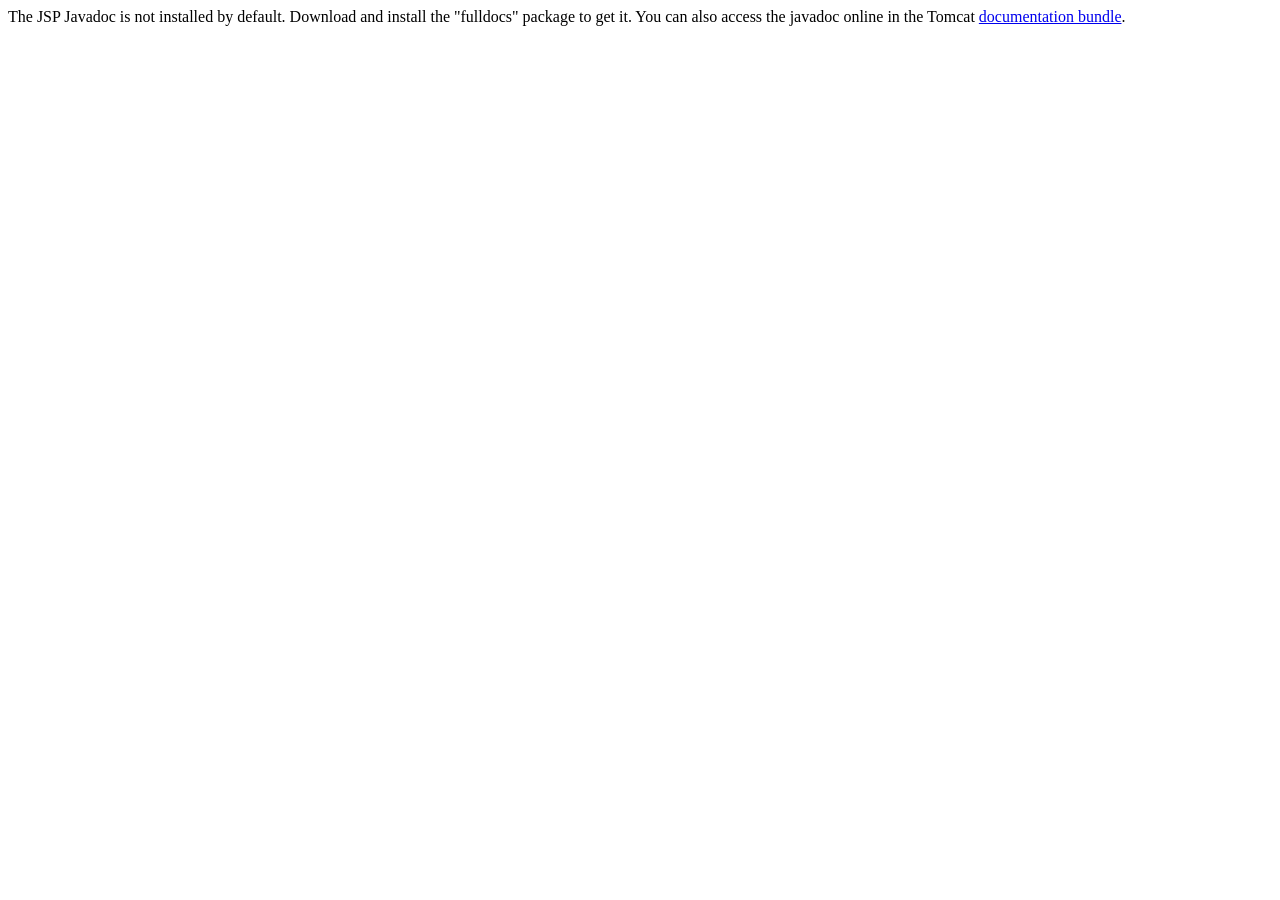
<file: apache-tomcat-9.0.117/webapps/docs/jspapi/index.html>
<!--
  Licensed to the Apache Software Foundation (ASF) under one or more
  contributor license agreements.  See the NOTICE file distributed with
  this work for additional information regarding copyright ownership.
  The ASF licenses this file to You under the Apache License, Version 2.0
  (the "License"); you may not use this file except in compliance with
  the License.  You may obtain a copy of the License at

      http://www.apache.org/licenses/LICENSE-2.0

  Unless required by applicable law or agreed to in writing, software
  distributed under the License is distributed on an "AS IS" BASIS,
  WITHOUT WARRANTIES OR CONDITIONS OF ANY KIND, either express or implied.
  See the License for the specific language governing permissions and
  limitations under the License.
-->
<!DOCTYPE html>
<html>
    <head>
    <meta charset="UTF-8" />
    <title>API docs</title>
</head>

<body>

The JSP Javadoc is not installed by default. Download and install
the "fulldocs" package to get it.

You can also access the javadoc online in the Tomcat
<a href="https://tomcat.apache.org/tomcat-9.0-doc/">
documentation bundle</a>.

</body>
</html>
</file>
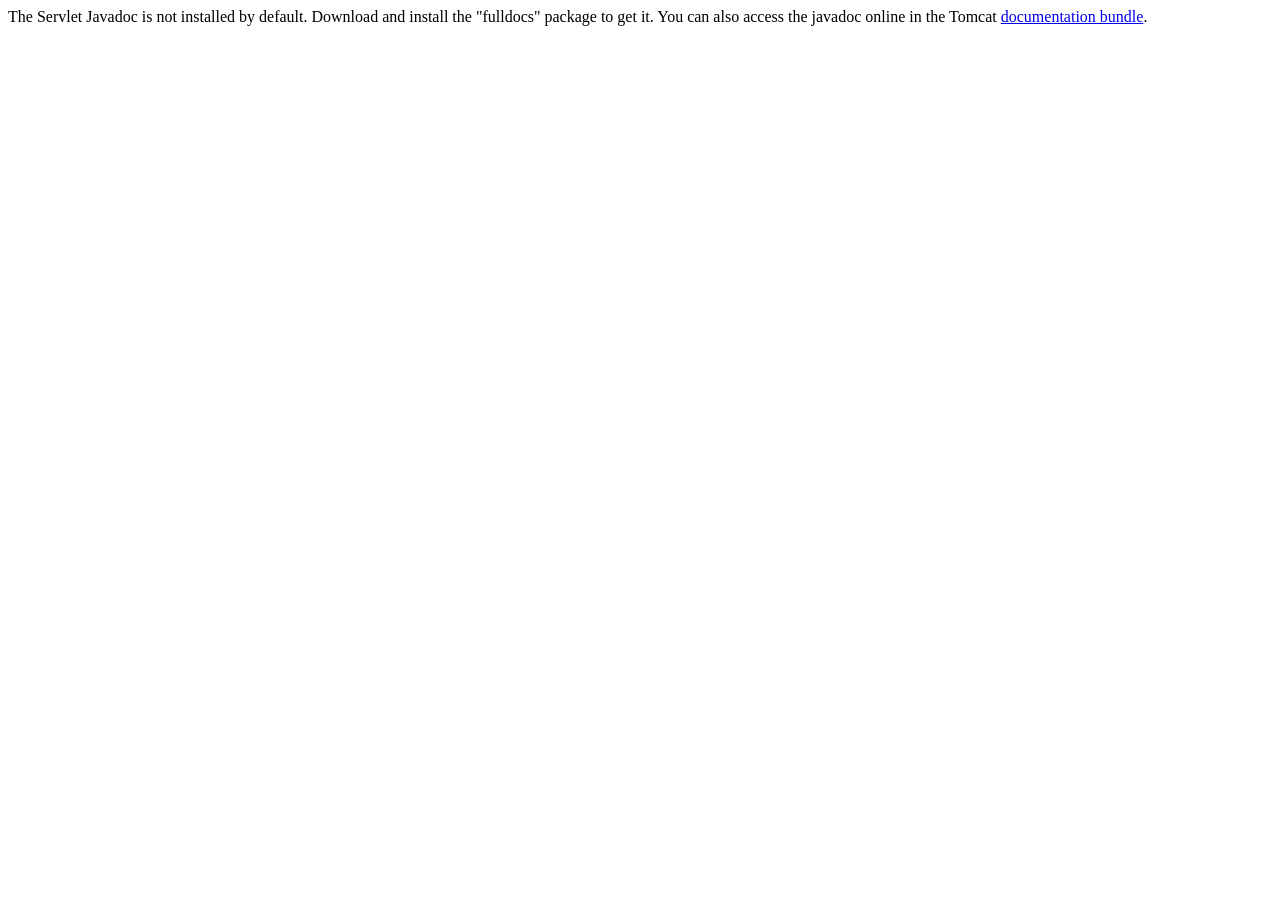
<file: apache-tomcat-9.0.117/webapps/docs/servletapi/index.html>
<!--
  Licensed to the Apache Software Foundation (ASF) under one or more
  contributor license agreements.  See the NOTICE file distributed with
  this work for additional information regarding copyright ownership.
  The ASF licenses this file to You under the Apache License, Version 2.0
  (the "License"); you may not use this file except in compliance with
  the License.  You may obtain a copy of the License at

      http://www.apache.org/licenses/LICENSE-2.0

  Unless required by applicable law or agreed to in writing, software
  distributed under the License is distributed on an "AS IS" BASIS,
  WITHOUT WARRANTIES OR CONDITIONS OF ANY KIND, either express or implied.
  See the License for the specific language governing permissions and
  limitations under the License.
-->
<!DOCTYPE html>
<html>
    <head>
    <meta charset="UTF-8" />
    <title>API docs</title>
</head>

<body>

The Servlet Javadoc is not installed by default. Download and install
the "fulldocs" package to get it.

You can also access the javadoc online in the Tomcat
<a href="https://tomcat.apache.org/tomcat-9.0-doc/">
documentation bundle</a>.

</body>
</html>
</file>
<file: apache-tomcat-9.0.117/webapps/docs/images/docs-stylesheet.css>
@charset "utf-8";
/*
  Licensed to the Apache Software Foundation (ASF) under one or more
  contributor license agreements.  See the NOTICE file distributed with
  this work for additional information regarding copyright ownership.
  The ASF licenses this file to You under the Apache License, Version 2.0
  (the "License"); you may not use this file except in compliance with
  the License.  You may obtain a copy of the License at

      http://www.apache.org/licenses/LICENSE-2.0

  Unless required by applicable law or agreed to in writing, software
  distributed under the License is distributed on an "AS IS" BASIS,
  WITHOUT WARRANTIES OR CONDITIONS OF ANY KIND, either express or implied.
  See the License for the specific language governing permissions and
  limitations under the License.
*/

/* Fonts */
@import url("fonts/fonts.css");

/* General style */

h1, h2, h3, h4, h5, h6, th {
  font-weight: 600;
}

body {
  margin: 0;
}

body, input {
  font-family: 'Open Sans', sans-serif;
  font-size: 10.5pt;
}

code, pre {
  font-family: Consolas, monospace;
}

img {
  border: 0;
}

table {
  border-collapse: collapse;
  text-align: left;
}
table *:not(table) {
  /* Prevent border-collapsing for table child elements like <div> */
  border-collapse: separate;
}

th {
  text-align: left;
}

main {
  /* Remove this once all IEs support <main> element */
  display: block;
}


/* Layout */

#wrapper {
  min-width: 400px;
}

#header {
  border-bottom: 1px solid #bbb;
}

@media not print {
    #header {
        box-shadow: 0 0 7px #aaa;
    }
}

#header > div {
  padding-left: 15px;
  padding-right: 15px;

  /* Work-around for old browsers: */
  background-color: #F8F3E4;
  background: linear-gradient(to bottom, #ffffff -10%, #F8F3E4 100%);
  position: relative;
}

#header .logo {
  float: left;
  padding-top: 10px;
  min-width: 190px;
}

#header .logo  img{
  /* To avoid that the Font Descender being added to the parent div's height */
  vertical-align: middle;
}

#header .asfLogo {
  float: right;
  position: relative;
  top: 8px;
}

#header h1 {
  margin-top: 0.6em;
  margin-bottom: 0;
}

#header .versionInfo {
  font-size: 13pt;
  margin-bottom: 1em;
}

#middle {
  display: table;
  table-layout: fixed;
  margin: 0;
  width: 100%;
}
#middle > div { display: table-row; }
#middle > div > div { display: table-cell; vertical-align: top; }



#mainLeft {
  width: 190px;
}

#mainLeft > div {
  margin-top: -1px; /* to overwrite border of element above */
  padding-left: 16px;
  padding-right: 14px;
  padding-top: 6px;
  padding-bottom: 15px;
  background-color: #F8F3E4;
  border-right: 1px solid #bbb;
  border-bottom: 1px solid #bbb;
  font-size: 10pt;
  border-bottom-right-radius: 20px;
  box-shadow: 0 0 5px #aaa;
}

#mainLeft h2 {
  margin-bottom: 0.2em;
  font-size: 1.2em;
}

#mainLeft ul {
  padding: 0;
  margin: 0;
  list-style-type: none;
}

#mainLeft ul a {
  text-indent: -0.6em;
  padding-left: 1.4em;
  display: block;
  text-decoration: none;
  color: #444;
}
#mainLeft ul a:hover {
  color: #000;
  background-color: #D1c9b9;
}

#mainRight {
  padding-left: 14px;
  padding-right: 20px;

}

#footer {
  margin-top: 30px;
  padding-top: 20px;
  padding-bottom: 20px;
  padding-left: 20px;
  padding-right: 20px;
  border-top: 1px solid #ccc;
  color: #444;
  text-align: center;
  /* font-style: italic; */
  font-size: 9pt;
}


/* Content */

#content div.text {
  padding-left: 1em;
  padding-left: 1em;
}

#content h3, #content h4, #content h5, #content h6 {
  padding-left: 5px;
  padding-right: 5px;
  background-color: #eaeaea;
}

@media not print {
    #content h3, #content h4, #content h5, #content h6 {
        border: 1px solid #ccc;
        border-radius: 4px;
    }
}

#content h4, #content h5, #content h6 {
  background-color: #f6f6f6;
}

code {
  background-color: rgb(224,255,255);
}

div.codeBox pre code, code.attributeName, code.propertyName, code.noHighlight, .noHighlight code {
  background-color: transparent;
}
div.codeBox {
  overflow: auto;
  margin: 1em 0;
}
div.codeBox pre {
  margin: 0;
  padding: 4px;
  border: 1px solid #999;
  border-radius: 5px;
  background-color: #eff8ff;
  display: table; /* To prevent <pre>s from taking the complete available width. */
  /*
  When it is officially supported, use the following CSS instead of display: table
  to prevent big <pre>s from exceeding the browser window:
  max-width: available;
  width: min-content;
  */
}

div.codeBox pre.wrap {
  white-space: pre-wrap;
}


table.defaultTable tr, table.detail-table tr {
    border: 1px solid #CCC;
}

table.defaultTable tr:nth-child(even), table.detail-table tr:nth-child(even) {
    background-color: #FAFBFF;
}

table.defaultTable tr:nth-child(odd), table.detail-table tr:nth-child(odd) {
    background-color: #EEEFFF;
}

table.defaultTable th, table.detail-table th {
  background-color: #88b;
  color: #fff;
}

table.defaultTable th, table.defaultTable td, table.detail-table th, table.detail-table td {
  padding: 5px 8px;
}


p.notice {
  border: 1px solid rgb(255, 0, 0);
  background-color: rgb(238, 238, 238);
  color: rgb(0, 51, 102);
  padding: 0.5em;
  margin: 1em 2em 1em 1em;
}


/* Changelog-Styles */

ul.changelog {
  padding-left: 1em;
  list-style-type: none;
}

ul.changelog  li{
  padding-top: 5px;
  padding-bottom: 5px;
}

ul.changelog img {
  vertical-align: middle
}


/* Printer-only Styles */
@media print {
    .noPrint { display: none; }
    #middle > div > div#mainLeft { display: none; }
    a { color: inherit; text-decoration: none; }
}

/* Fix for Comments section which contains a <h4> */
#comments_thread h1, #comments_thread h2, #comments_thread h3, #comments_thread h4, #comments_thread h5, #comments_thread h6 {
    border: none;
    background-color: transparent;
}
</file>
